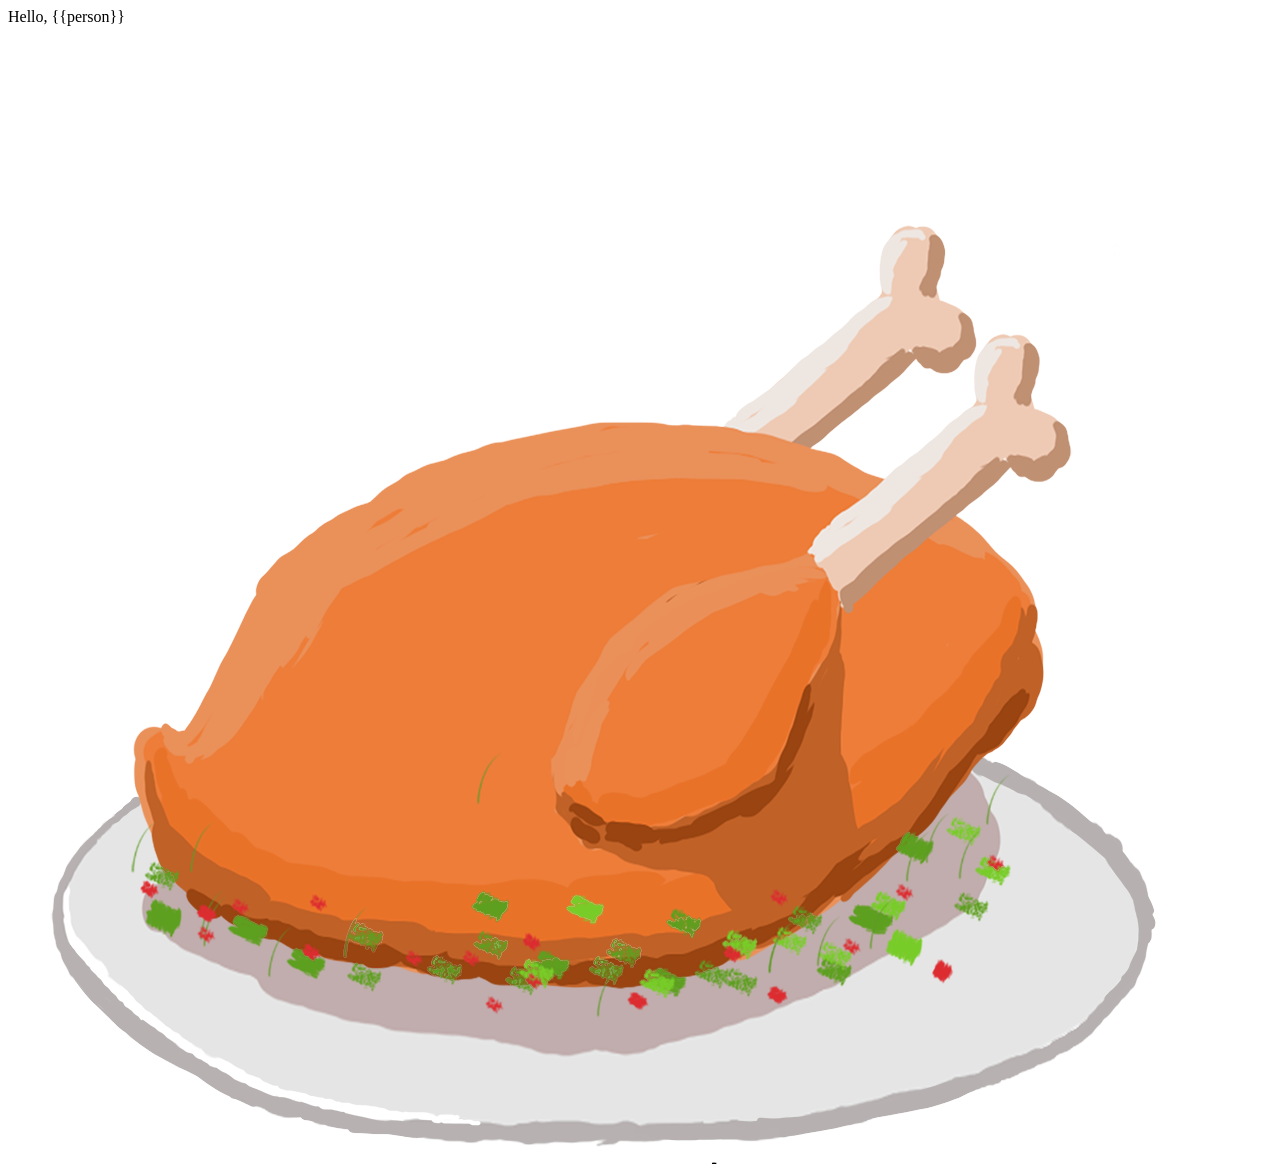
<file: templates/index.html>
<!DOCTYPE html>
<html lang="en">
<head>
    <meta charset="UTF-8">
    <meta name="viewport" content="width=device-width, initial-scale=1.0">
    <title>Document</title>
</head>
<body>
    Hello, {{person}}

    <br>
    <br>
    <img src="../static/chicken.png" alt="">
</body>
</html>
</file>
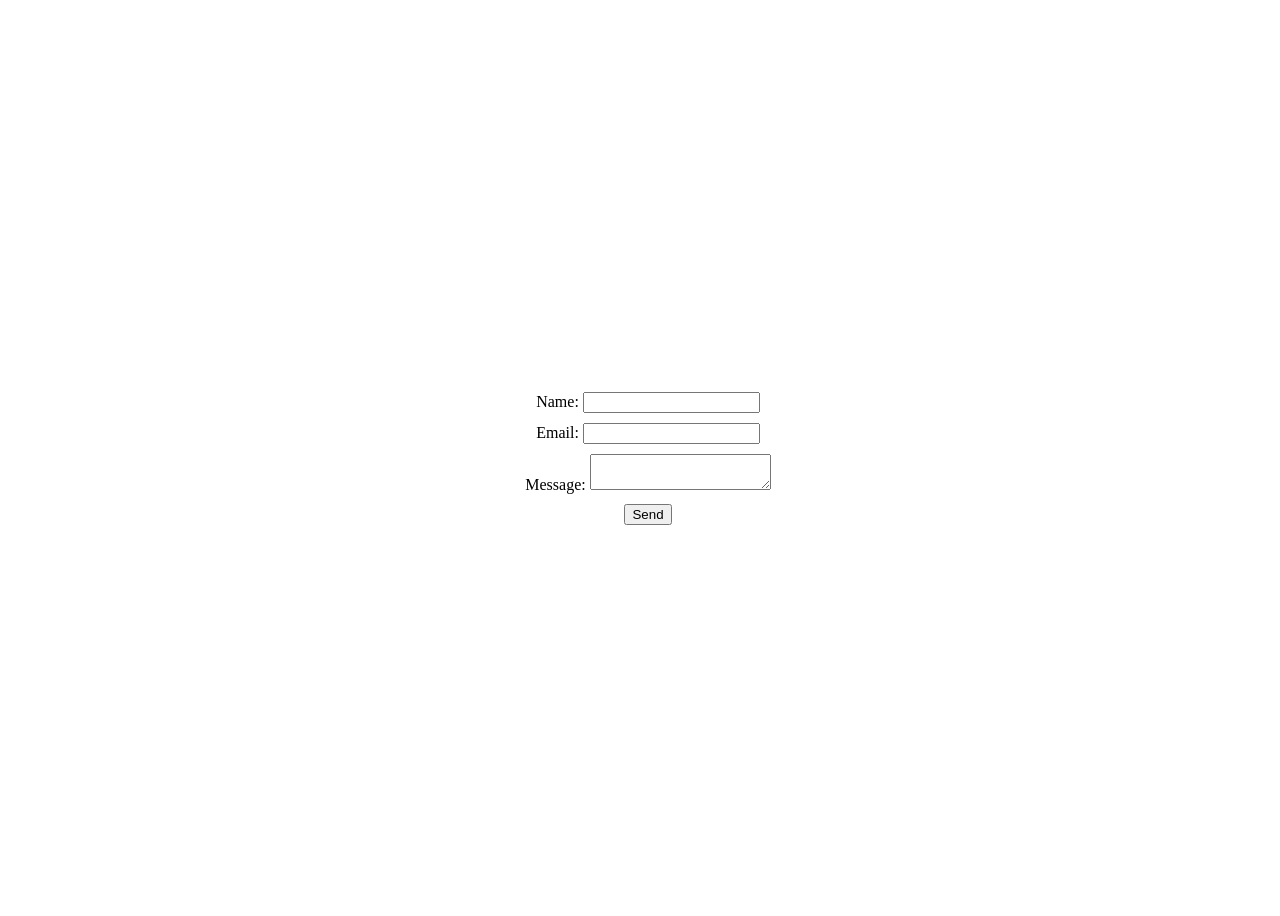
<file: templates/contact.html>
<!DOCTYPE html>
<html lang="en">
<head>
    <meta charset="UTF-8">
    <meta name="viewport" content="width=device-width, initial-scale=1.0">
    <link rel="stylesheet" href="../static/styles.css">
    <title>Document</title>
</head>
<body>
    <div class="main-container">
        <form action="/sendemail" method="post">

            <label>
                <span>Name:</span>
                <input name="name" type="text">
            </label>

            <label>
                <span>Email:</span>
                <input name="email" type="text">
            </label>

            <label>
                <span>Message:</span>
                <textarea name="message" type="text"></textarea>    
            </label>
            

            <button type="submit">Send</button>
        </form>
    </div>
</body>
</html>
</file>
<file: static/styles.css>
.main-container {
    height: 100vh;
    width: 100vw;
    display:flex;
    align-items: center;
    flex-direction: column;
    justify-content: center;
}

.main-container form {
    display:flex;
    gap: 10px;
    align-items: center;
    flex-direction: column;
    justify-content: center;
}
</file>
